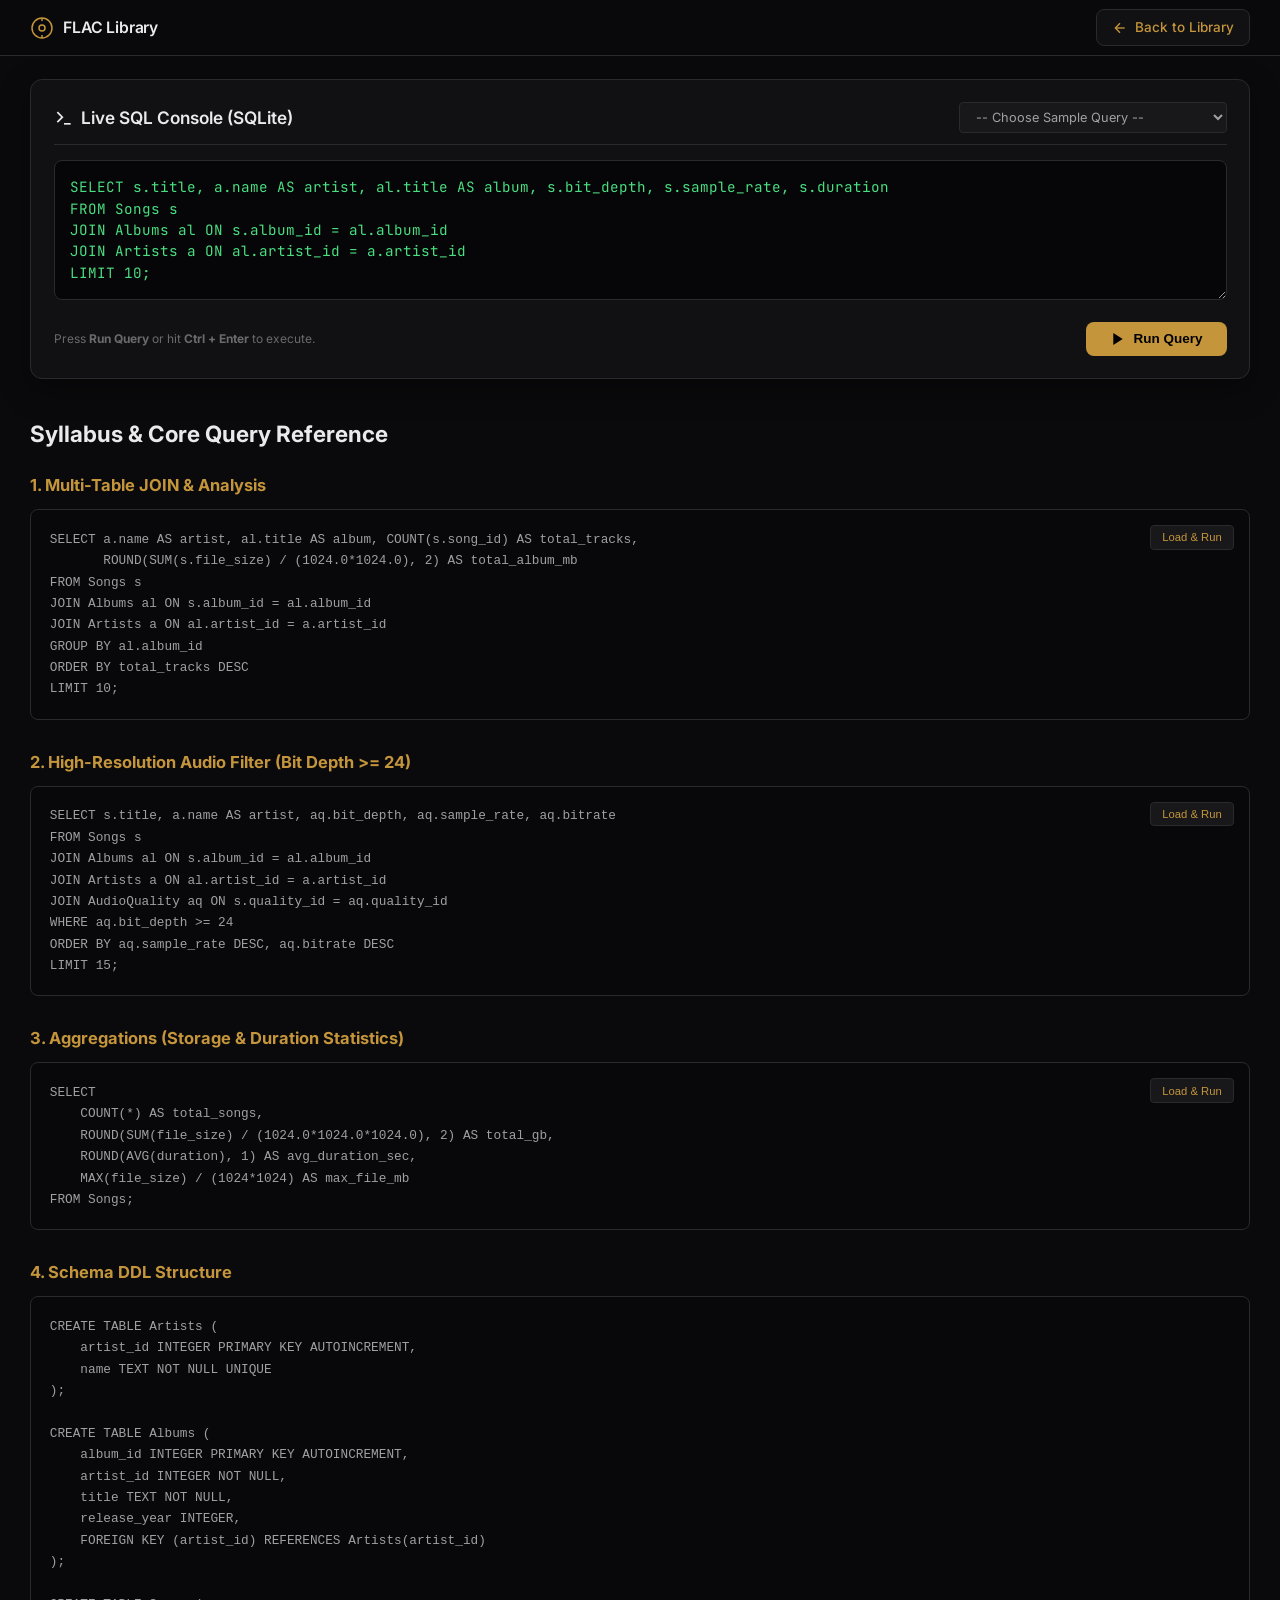
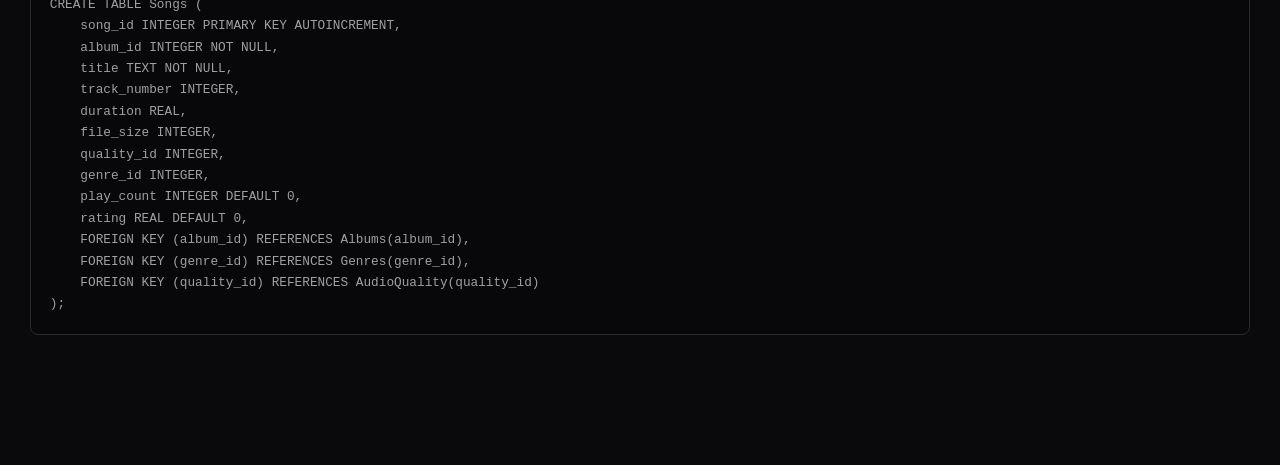
<file: templates/sql_commands.html>
<!DOCTYPE html>
<html lang="en">
<head>
    <meta charset="UTF-8">
    <meta name="viewport" content="width=device-width, initial-scale=1.0">
    <title>SQL Studio & Reference – FLAC Library</title>
    <link rel="preconnect" href="https://fonts.googleapis.com">
    <link rel="preconnect" href="https://fonts.gstatic.com" crossorigin>
    <link href="https://fonts.googleapis.com/css2?family=Inter:wght@400;500;600;700&family=JetBrains+Mono:wght@400;500&display=swap" rel="stylesheet">
    <link rel="stylesheet" href="/static/style.css">
    <style>
        .sql-container {
            max-width: 1400px;
            margin: 0 auto;
            padding: 1.5rem 2rem 4rem;
        }
        .sql-header {
            display: flex;
            align-items: center;
            justify-content: space-between;
            margin-bottom: 1.5rem;
        }
        .back-btn {
            display: inline-flex;
            align-items: center;
            gap: 0.5rem;
            color: var(--gold);
            text-decoration: none;
            font-size: 0.9rem;
            font-weight: 500;
            padding: 0.5rem 1rem;
            background: var(--surface-1);
            border: 1px solid var(--border);
            border-radius: var(--radius-md);
            transition: all 0.2s ease;
        }
        .back-btn:hover {
            border-color: var(--gold);
            background: var(--surface-2);
        }
        /* Interactive Console Panel */
        .terminal-panel {
            background: var(--surface-1);
            border: 1px solid var(--border);
            border-radius: var(--radius-lg);
            padding: 1.5rem;
            margin-bottom: 2.5rem;
            box-shadow: 0 10px 30px rgba(0,0,0,0.4);
        }
        .terminal-title {
            display: flex;
            align-items: center;
            justify-content: space-between;
            margin-bottom: 1rem;
            padding-bottom: 0.75rem;
            border-bottom: 1px solid var(--border);
        }
        .terminal-title h2 {
            font-size: 1.15rem;
            font-weight: 600;
            color: var(--text-1);
            display: flex;
            align-items: center;
            gap: 0.5rem;
        }
        .terminal-presets select {
            background: var(--surface-2);
            color: var(--text-2);
            border: 1px solid var(--border);
            border-radius: var(--radius-sm);
            padding: 0.4rem 0.8rem;
            font-size: 0.85rem;
            font-family: var(--font);
            outline: none;
            cursor: pointer;
        }
        .sql-textarea {
            width: 100%;
            height: 140px;
            background: #060608;
            color: #4ade80;
            font-family: var(--mono);
            font-size: 0.95rem;
            padding: 1rem;
            border: 1px solid var(--border);
            border-radius: var(--radius-md);
            resize: vertical;
            outline: none;
            box-sizing: border-box;
            line-height: 1.5;
        }
        .sql-textarea:focus {
            border-color: var(--gold);
        }
        .action-row {
            display: flex;
            align-items: center;
            justify-content: space-between;
            margin-top: 1rem;
        }
        .hint-text {
            font-size: 0.8rem;
            color: var(--text-3);
        }
        .run-btn {
            background: var(--gold);
            color: #000;
            font-weight: 600;
            border: none;
            padding: 0.6rem 1.6rem;
            border-radius: var(--radius-md);
            cursor: pointer;
            font-size: 0.9rem;
            display: inline-flex;
            align-items: center;
            gap: 0.5rem;
            transition: all 0.2s ease;
        }
        .run-btn:hover {
            opacity: 0.9;
            transform: translateY(-1px);
        }
        /* Results Table */
        .results-wrapper {
            margin-top: 1.25rem;
            max-height: 380px;
            overflow-y: auto;
            border-radius: var(--radius-md);
            border: 1px solid var(--border);
            background: var(--surface-2);
        }
        .sql-table {
            width: 100%;
            border-collapse: collapse;
            font-size: 0.85rem;
            font-family: var(--font);
            text-align: left;
        }
        .sql-table th {
            position: sticky;
            top: 0;
            background: var(--surface-3);
            color: var(--gold);
            font-family: var(--mono);
            font-weight: 600;
            padding: 0.6rem 1rem;
            border-bottom: 1px solid var(--border);
            white-space: nowrap;
        }
        .sql-table td {
            padding: 0.6rem 1rem;
            border-bottom: 1px solid var(--border);
            color: var(--text-2);
            white-space: nowrap;
            max-width: 300px;
            overflow: hidden;
            text-overflow: ellipsis;
        }
        .sql-table tr:hover td {
            background: rgba(255, 255, 255, 0.02);
            color: var(--text-1);
        }
        .feedback-msg {
            padding: 0.75rem 1rem;
            font-size: 0.85rem;
            border-radius: var(--radius-md);
            margin-top: 1rem;
            display: none;
        }
        .feedback-success {
            background: rgba(74, 222, 128, 0.1);
            color: var(--green);
            border: 1px solid rgba(74, 222, 128, 0.2);
        }
        .feedback-error {
            background: rgba(248, 113, 113, 0.1);
            color: var(--red);
            border: 1px solid rgba(248, 113, 113, 0.2);
        }

        /* Documentation Sections */
        .doc-section {
            margin-bottom: 2rem;
        }
        .doc-section h3 {
            color: var(--gold);
            font-size: 1.1rem;
            margin-bottom: 0.75rem;
            display: flex;
            align-items: center;
            gap: 0.5rem;
        }
        .code-block {
            background: #08080a;
            border: 1px solid var(--border);
            border-radius: var(--radius-md);
            padding: 1.25rem;
            position: relative;
        }
        .code-block pre {
            margin: 0;
            font-family: var(--mono);
            font-size: 0.85rem;
            color: var(--text-2);
            overflow-x: auto;
            line-height: 1.6;
        }
        .quick-run-btn {
            position: absolute;
            top: 1rem;
            right: 1rem;
            background: var(--surface-2);
            border: 1px solid var(--border);
            color: var(--gold);
            padding: 0.35rem 0.75rem;
            border-radius: var(--radius-sm);
            font-size: 0.75rem;
            cursor: pointer;
            transition: all 0.2s;
        }
        .quick-run-btn:hover {
            background: var(--gold);
            color: #000;
        }
    </style>
</head>
<body>

    <!-- Top Bar -->
    <nav class="topbar">
        <div class="topbar-brand">
            <svg width="24" height="24" viewBox="0 0 24 24" fill="none" stroke="currentColor" stroke-width="1.5">
                <circle cx="12" cy="12" r="10"/>
                <circle cx="12" cy="12" r="3"/>
                <line x1="12" y1="2" x2="12" y2="5"/>
                <line x1="12" y1="19" x2="12" y2="22"/>
            </svg>
            <span>FLAC Library</span>
        </div>
        <div>
            <a href="/" class="back-btn">
                <svg width="16" height="16" viewBox="0 0 24 24" fill="none" stroke="currentColor" stroke-width="2">
                    <line x1="19" y1="12" x2="5" y2="12"></line>
                    <polyline points="12 19 5 12 12 5"></polyline>
                </svg>
                Back to Library
            </a>
        </div>
    </nav>

    <div class="sql-container">
        
        <!-- Live Execution Studio -->
        <div class="terminal-panel">
            <div class="terminal-title">
                <h2>
                    <svg width="20" height="20" viewBox="0 0 24 24" fill="none" stroke="currentColor" stroke-width="2">
                        <polyline points="4 17 10 11 4 5"></polyline>
                        <line x1="12" y1="19" x2="20" y2="19"></line>
                    </svg>
                    Live SQL Console (SQLite)
                </h2>
                <div class="terminal-presets">
                    <select id="preset-selector" onchange="loadPreset()">
                        <option value="">-- Choose Sample Query --</option>
                        <option value="SELECT title, duration, bit_depth, sample_rate FROM Songs JOIN AudioQuality USING(quality_id) LIMIT 10;">1. Inspect First 10 Songs & Quality</option>
                        <option value="SELECT a.name AS artist, COUNT(s.song_id) AS track_count FROM Songs s JOIN Albums al ON s.album_id = al.album_id JOIN Artists a ON al.artist_id = a.artist_id GROUP BY a.name ORDER BY track_count DESC LIMIT 10;">2. Top 10 Artists by Song Count</option>
                        <option value="SELECT g.name AS genre, COUNT(s.song_id) AS count, ROUND(AVG(s.duration), 1) AS avg_duration_sec FROM Songs s JOIN Genres g ON s.genre_id = g.genre_id GROUP BY g.name ORDER BY count DESC;">3. Genre Distribution & Avg Duration</option>
                        <option value="SELECT aq.bit_depth, aq.sample_rate, COUNT(*) AS count FROM Songs s JOIN AudioQuality aq ON s.quality_id = aq.quality_id GROUP BY aq.bit_depth, aq.sample_rate ORDER BY count DESC;">4. Audio Quality Specs Breakdown</option>
                        <option value="SELECT title, file_size / (1024*1024) AS size_mb FROM Songs ORDER BY file_size DESC LIMIT 5;">5. Top 5 Largest FLAC Files</option>
                        <option value="SELECT name FROM sqlite_master WHERE type='table';">6. List All Tables in Database</option>
                    </select>
                </div>
            </div>

            <textarea id="sql-input" class="sql-textarea" placeholder="Type or paste any SQL query here... (e.g. SELECT * FROM Songs LIMIT 10;)">SELECT s.title, a.name AS artist, al.title AS album, s.bit_depth, s.sample_rate, s.duration
FROM Songs s
JOIN Albums al ON s.album_id = al.album_id
JOIN Artists a ON al.artist_id = a.artist_id
LIMIT 10;</textarea>

            <div class="action-row">
                <span class="hint-text">Press <strong>Run Query</strong> or hit <strong>Ctrl + Enter</strong> to execute.</span>
                <button class="run-btn" onclick="executeCurrentQuery()">
                    <svg width="16" height="16" viewBox="0 0 24 24" fill="currentColor">
                        <polygon points="5 3 19 12 5 21 5 3"></polygon>
                    </svg>
                    Run Query
                </button>
            </div>

            <div id="feedback" class="feedback-msg"></div>

            <div id="results-container" class="results-wrapper" style="display: none;">
                <table class="sql-table" id="results-table">
                    <thead id="results-head"></thead>
                    <tbody id="results-body"></tbody>
                </table>
            </div>
        </div>

        <!-- Documentation & Reference Queries -->
        <h2 style="font-size: 1.5rem; margin-bottom: 1.5rem;">Syllabus & Core Query Reference</h2>

        <div class="doc-section">
            <h3>1. Multi-Table JOIN & Analysis</h3>
            <div class="code-block">
                <button class="quick-run-btn" onclick="setAndRun(this)">Load & Run</button>
                <pre><code>SELECT a.name AS artist, al.title AS album, COUNT(s.song_id) AS total_tracks,
       ROUND(SUM(s.file_size) / (1024.0*1024.0), 2) AS total_album_mb
FROM Songs s
JOIN Albums al ON s.album_id = al.album_id
JOIN Artists a ON al.artist_id = a.artist_id
GROUP BY al.album_id
ORDER BY total_tracks DESC
LIMIT 10;</code></pre>
            </div>
        </div>

        <div class="doc-section">
            <h3>2. High-Resolution Audio Filter (Bit Depth >= 24)</h3>
            <div class="code-block">
                <button class="quick-run-btn" onclick="setAndRun(this)">Load & Run</button>
                <pre><code>SELECT s.title, a.name AS artist, aq.bit_depth, aq.sample_rate, aq.bitrate
FROM Songs s
JOIN Albums al ON s.album_id = al.album_id
JOIN Artists a ON al.artist_id = a.artist_id
JOIN AudioQuality aq ON s.quality_id = aq.quality_id
WHERE aq.bit_depth >= 24
ORDER BY aq.sample_rate DESC, aq.bitrate DESC
LIMIT 15;</code></pre>
            </div>
        </div>

        <div class="doc-section">
            <h3>3. Aggregations (Storage & Duration Statistics)</h3>
            <div class="code-block">
                <button class="quick-run-btn" onclick="setAndRun(this)">Load & Run</button>
                <pre><code>SELECT 
    COUNT(*) AS total_songs,
    ROUND(SUM(file_size) / (1024.0*1024.0*1024.0), 2) AS total_gb,
    ROUND(AVG(duration), 1) AS avg_duration_sec,
    MAX(file_size) / (1024*1024) AS max_file_mb
FROM Songs;</code></pre>
            </div>
        </div>

        <div class="doc-section">
            <h3>4. Schema DDL Structure</h3>
            <div class="code-block">
                <pre><code>CREATE TABLE Artists (
    artist_id INTEGER PRIMARY KEY AUTOINCREMENT,
    name TEXT NOT NULL UNIQUE
);

CREATE TABLE Albums (
    album_id INTEGER PRIMARY KEY AUTOINCREMENT,
    artist_id INTEGER NOT NULL,
    title TEXT NOT NULL,
    release_year INTEGER,
    FOREIGN KEY (artist_id) REFERENCES Artists(artist_id)
);

CREATE TABLE Songs (
    song_id INTEGER PRIMARY KEY AUTOINCREMENT,
    album_id INTEGER NOT NULL,
    title TEXT NOT NULL,
    track_number INTEGER,
    duration REAL,
    file_size INTEGER,
    quality_id INTEGER,
    genre_id INTEGER,
    play_count INTEGER DEFAULT 0,
    rating REAL DEFAULT 0,
    FOREIGN KEY (album_id) REFERENCES Albums(album_id),
    FOREIGN KEY (genre_id) REFERENCES Genres(genre_id),
    FOREIGN KEY (quality_id) REFERENCES AudioQuality(quality_id)
);</code></pre>
            </div>
        </div>

    </div>

    <script>
        function loadPreset() {
            const select = document.getElementById('preset-selector');
            if (select.value) {
                document.getElementById('sql-input').value = select.value;
            }
        }

        function setAndRun(btn) {
            const code = btn.nextElementSibling.innerText.trim();
            document.getElementById('sql-input').value = code;
            window.scrollTo({ top: 0, behavior: 'smooth' });
            executeCurrentQuery();
        }

        document.getElementById('sql-input').addEventListener('keydown', function(e) {
            if ((e.ctrlKey || e.metaKey) && e.key === 'Enter') {
                e.preventDefault();
                executeCurrentQuery();
            }
        });

        async function executeCurrentQuery() {
            const query = document.getElementById('sql-input').value.trim();
            const feedback = document.getElementById('feedback');
            const resultsContainer = document.getElementById('results-container');
            const thead = document.getElementById('results-head');
            const tbody = document.getElementById('results-body');

            feedback.style.display = 'none';
            feedback.className = 'feedback-msg';

            if (!query) {
                feedback.innerText = 'Please enter a query.';
                feedback.classList.add('feedback-error');
                feedback.style.display = 'block';
                return;
            }

            try {
                const response = await fetch('/api/execute_sql', {
                    method: 'POST',
                    headers: {'Content-Type': 'application/json'},
                    body: JSON.stringify({ query: query })
                });

                const data = await response.json();

                if (!response.ok) {
                    feedback.innerText = 'Error: ' + (data.error || 'Execution failed');
                    feedback.classList.add('feedback-error');
                    feedback.style.display = 'block';
                    resultsContainer.style.display = 'none';
                    return;
                }

                if (data.columns && data.rows) {
                    thead.innerHTML = '';
                    tbody.innerHTML = '';

                    // Headers
                    const trHead = document.createElement('tr');
                    data.columns.forEach(col => {
                        const th = document.createElement('th');
                        th.textContent = col;
                        trHead.appendChild(th);
                    });
                    thead.appendChild(trHead);

                    // Rows
                    if (data.rows.length === 0) {
                        tbody.innerHTML = '<tr><td colspan="' + data.columns.length + '" style="text-align:center; padding:1.5rem; color:var(--text-3);">0 rows returned.</td></tr>';
                    } else {
                        data.rows.forEach(row => {
                            const tr = document.createElement('tr');
                            data.columns.forEach(col => {
                                const td = document.createElement('td');
                                const val = row[col];
                                td.textContent = val !== null && val !== undefined ? val : 'NULL';
                                tr.appendChild(td);
                            });
                            tbody.appendChild(tr);
                        });
                    }

                    resultsContainer.style.display = 'block';
                    feedback.innerText = 'Success: Fetched ' + data.rows.length + ' row(s).';
                    feedback.classList.add('feedback-success');
                    feedback.style.display = 'block';
                } else {
                    resultsContainer.style.display = 'none';
                    feedback.innerText = data.message || 'Executed successfully.';
                    feedback.classList.add('feedback-success');
                    feedback.style.display = 'block';
                }

            } catch (err) {
                feedback.innerText = 'Network error: ' + err.message;
                feedback.classList.add('feedback-error');
                feedback.style.display = 'block';
                resultsContainer.style.display = 'none';
            }
        }
    </script>
</body>
</html>
</file>
<file: static/style.css>
/* ========================================================
   FLAC Library Manager — Premium Audiophile UI
   ======================================================== */

:root {
    --bg:         #0a0a0c;
    --surface-1:  #111113;
    --surface-2:  #18181b;
    --surface-3:  #222225;
    --border:     #2a2a2e;
    --border-light:#333338;

    --text-1:     #eaeaec;
    --text-2:     #a0a0a4;
    --text-3:     #6a6a6e;

    --gold:       #c4953a;
    --gold-dim:   rgba(196, 149, 58, 0.12);
    --blue:       #5b8def;
    --blue-dim:   rgba(91, 141, 239, 0.10);
    --green:      #4ade80;
    --green-dim:  rgba(74, 222, 128, 0.10);
    --red:        #f87171;

    --radius-sm:  4px;
    --radius-md:  8px;
    --radius-lg:  12px;

    --font:       'Inter', -apple-system, BlinkMacSystemFont, sans-serif;
    --mono:       'JetBrains Mono', 'Consolas', monospace;
}

*, *::before, *::after {
    margin: 0; padding: 0; box-sizing: border-box;
}

html { font-size: 15px; }

body {
    font-family: var(--font);
    background: var(--bg);
    color: var(--text-1);
    -webkit-font-smoothing: antialiased;
    line-height: 1.5;
}

/* ===== Top Bar ===== */
.topbar {
    position: sticky;
    top: 0;
    z-index: 100;
    display: flex;
    align-items: center;
    justify-content: space-between;
    padding: 0 2rem;
    height: 56px;
    background: rgba(10, 10, 12, 0.85);
    backdrop-filter: blur(20px) saturate(1.4);
    border-bottom: 1px solid var(--border);
}

.topbar-brand {
    display: flex;
    align-items: center;
    gap: 0.6rem;
    font-weight: 600;
    font-size: 1.05rem;
    letter-spacing: -0.01em;
    color: var(--text-1);
}

.topbar-brand svg { color: var(--gold); }

.topbar-stats {
    display: flex;
    gap: 1.75rem;
    font-size: 0.8rem;
    color: var(--text-3);
}

.topbar-stats strong {
    color: var(--text-2);
    font-weight: 500;
}

/* ===== Stats Row ===== */
.stats-row {
    display: grid;
    grid-template-columns: repeat(auto-fit, minmax(180px, 1fr));
    gap: 1rem;
    padding: 1.5rem 2rem;
}

.stat-card {
    background: var(--surface-1);
    border: 1px solid var(--border);
    border-radius: var(--radius-lg);
    padding: 1.25rem 1.5rem;
    transition: border-color 0.2s ease;
}

.stat-card:hover { border-color: var(--border-light); }

.stat-card .label {
    font-size: 0.75rem;
    text-transform: uppercase;
    letter-spacing: 0.06em;
    color: var(--text-3);
    margin-bottom: 0.4rem;
}

.stat-card .value {
    font-size: 1.6rem;
    font-weight: 600;
    letter-spacing: -0.02em;
    color: var(--text-1);
}

.stat-card .value small {
    font-size: 0.85rem;
    font-weight: 400;
    color: var(--text-3);
    margin-left: 0.15rem;
}

/* ===== Controls ===== */
.controls {
    display: flex;
    align-items: center;
    gap: 1rem;
    padding: 0 2rem 1.25rem;
    flex-wrap: wrap;
}

.search-wrapper {
    position: relative;
    flex: 1;
    min-width: 240px;
    max-width: 420px;
}

.search-icon {
    position: absolute;
    left: 0.85rem;
    top: 50%;
    transform: translateY(-50%);
    color: var(--text-3);
    pointer-events: none;
}

.search-wrapper input {
    width: 100%;
    background: var(--surface-2);
    border: 1px solid var(--border);
    color: var(--text-1);
    padding: 0.65rem 0.85rem 0.65rem 2.5rem;
    border-radius: var(--radius-md);
    font-family: var(--font);
    font-size: 0.875rem;
    outline: none;
    transition: border-color 0.2s, box-shadow 0.2s;
}

.search-wrapper input:focus {
    border-color: var(--gold);
    box-shadow: 0 0 0 3px var(--gold-dim);
}

.search-wrapper input::placeholder { color: var(--text-3); }

.control-group {
    display: flex;
    align-items: center;
    gap: 0.5rem;
}

select {
    background: var(--surface-2);
    border: 1px solid var(--border);
    color: var(--text-2);
    padding: 0.6rem 0.85rem;
    border-radius: var(--radius-md);
    font-family: var(--font);
    font-size: 0.8rem;
    cursor: pointer;
    outline: none;
    transition: border-color 0.2s;
}

select:focus { border-color: var(--gold); }

.btn-icon {
    display: flex;
    align-items: center;
    justify-content: center;
    width: 36px;
    height: 36px;
    background: var(--surface-2);
    border: 1px solid var(--border);
    border-radius: var(--radius-md);
    color: var(--text-2);
    cursor: pointer;
    transition: all 0.2s;
}

.btn-icon:hover {
    background: var(--surface-3);
    color: var(--text-1);
}

.btn-icon.flipped svg { transform: rotate(180deg); }

/* ===== Chip Filters ===== */
.filters { gap: 0.4rem; }

.chip {
    background: var(--surface-2);
    border: 1px solid var(--border);
    color: var(--text-3);
    padding: 0.4rem 0.9rem;
    border-radius: 100px;
    font-family: var(--font);
    font-size: 0.75rem;
    font-weight: 500;
    cursor: pointer;
    transition: all 0.2s;
}

.chip:hover { color: var(--text-2); border-color: var(--border-light); }

.chip.active {
    background: var(--gold-dim);
    border-color: var(--gold);
    color: var(--gold);
}

.result-count {
    margin-left: auto;
    font-size: 0.8rem;
    color: var(--text-3);
    font-variant-numeric: tabular-nums;
}

/* ===== Song List ===== */
.song-list {
    padding: 0 2rem 3rem;
}

.song-row {
    display: grid;
    grid-template-columns: 44px 1fr 200px 160px 100px;
    align-items: center;
    gap: 1rem;
    padding: 0.9rem 1.25rem;
    border-radius: var(--radius-md);
    transition: all 0.15s ease;
    cursor: pointer;
}

.song-row:hover { 
    background: var(--surface-2);
    border-color: rgba(196, 149, 58, 0.3);
}

.play-action-btn {
    width: 34px;
    height: 34px;
    border-radius: 50%;
    background: var(--surface-3);
    border: 1px solid var(--border);
    color: var(--gold);
    display: flex;
    align-items: center;
    justify-content: center;
    cursor: pointer;
    transition: all 0.2s ease;
    padding-left: 2px;
}

.song-row:hover .play-action-btn {
    background: var(--gold);
    color: #000;
    transform: scale(1.08);
}

.song-row.playing {
    background: rgba(196, 149, 58, 0.08);
    border-left: 3px solid var(--gold);
}

.song-row + .song-row { border-top: 1px solid var(--border); }
.song-row:hover + .song-row { border-top-color: transparent; }

/* Column 1: Track Info */
.track-info { min-width: 0; }

.track-title {
    font-weight: 500;
    font-size: 0.95rem;
    color: #fff;
    white-space: nowrap;
    overflow: hidden;
    text-overflow: ellipsis;
}

.track-sub {
    display: flex;
    align-items: center;
    gap: 0.4rem;
    font-size: 0.78rem;
    color: var(--text-3);
    margin-top: 0.15rem;
    white-space: nowrap;
    overflow: hidden;
    text-overflow: ellipsis;
}

.track-sub .artist-name { color: var(--text-2); }
.track-sub .sep { opacity: 0.4; }

/* Column 2: Audio Quality */
.audio-specs {
    display: flex;
    flex-direction: column;
    gap: 0.2rem;
}

.spec-badge {
    display: inline-flex;
    align-items: center;
    gap: 0.3rem;
    font-family: var(--mono);
    font-size: 0.72rem;
    font-weight: 500;
    padding: 0.2rem 0.5rem;
    border-radius: var(--radius-sm);
    width: fit-content;
}

.spec-badge.standard {
    background: var(--surface-3);
    color: var(--text-2);
}

.spec-badge.hires {
    background: var(--gold-dim);
    color: var(--gold);
}

.spec-detail {
    font-size: 0.72rem;
    color: var(--text-3);
    font-variant-numeric: tabular-nums;
}

/* Column 3: Genre + Playlist */
.classification {}

.genre-name {
    font-size: 0.82rem;
    color: var(--text-2);
}

.playlist-name {
    font-size: 0.72rem;
    color: var(--text-3);
    margin-top: 0.15rem;
}

/* Column 4: Duration + Plays */
.engagement {
    text-align: right;
}

.dur {
    font-family: var(--mono);
    font-size: 0.85rem;
    color: var(--text-2);
    font-variant-numeric: tabular-nums;
}

.plays {
    font-size: 0.72rem;
    color: var(--text-3);
    margin-top: 0.1rem;
}

.plays .rating-star { color: var(--gold); }

/* ===== Loading State ===== */
.loading-state {
    display: flex;
    flex-direction: column;
    align-items: center;
    justify-content: center;
    padding: 4rem;
    color: var(--text-3);
    gap: 1rem;
}

.spinner {
    width: 28px;
    height: 28px;
    border: 2px solid var(--border);
    border-top-color: var(--gold);
    border-radius: 50%;
    animation: spin 0.8s linear infinite;
}

@keyframes spin { to { transform: rotate(360deg); } }

/* ===== Responsive ===== */
@media (max-width: 900px) {
    .song-row {
        grid-template-columns: 1fr 140px 100px;
    }
    .classification { display: none; }
    .stats-row { grid-template-columns: repeat(2, 1fr); }
}

@media (max-width: 600px) {
    .song-row {
        grid-template-columns: 1fr 80px;
    }
    .audio-specs { display: none; }
    .topbar { padding: 0 1rem; }
    .stats-row, .controls, .song-list { padding-left: 1rem; padding-right: 1rem; }
}

/* ===== Active Sort Highlight ===== */
.sort-highlight {
    color: var(--gold);
    font-weight: 600;
    background: var(--gold-dim);
    padding: 1px 5px;
    border-radius: var(--radius-sm);
    transition: background 0.2s;
}

/* ===== Year Chip ===== */
.year-chip {
    font-family: var(--mono);
    font-size: 0.72rem;
    color: var(--text-2);
    background: var(--surface-3);
    padding: 1px 6px;
    border-radius: var(--radius-sm);
    letter-spacing: 0.04em;
}

/* Year chip is highlighted when sorting by year */
.year-chip .sort-highlight {
    color: var(--gold);
    background: var(--gold-dim);
}

/* ===== Bottom Audiophile Audio Player Bar ===== */
.player-bar {
    position: fixed;
    bottom: 0;
    left: 0;
    right: 0;
    height: 76px;
    background: rgba(14, 14, 18, 0.95);
    backdrop-filter: blur(24px) saturate(1.6);
    border-top: 1px solid var(--border);
    display: flex;
    align-items: center;
    justify-content: space-between;
    padding: 0 2rem;
    z-index: 1000;
    box-shadow: 0 -8px 24px rgba(0,0,0,0.5);
    transition: transform 0.3s ease;
}

body {
    padding-bottom: 90px;
}

.player-track {
    display: flex;
    align-items: center;
    gap: 1rem;
    width: 28%;
    min-width: 200px;
}

.player-art-icon {
    width: 44px;
    height: 44px;
    border-radius: var(--radius-md);
    background: var(--surface-2);
    border: 1px solid var(--border);
    display: flex;
    align-items: center;
    justify-content: center;
    color: var(--gold);
}

.player-info {
    overflow: hidden;
}

.player-title {
    font-size: 0.92rem;
    font-weight: 600;
    color: var(--text-1);
    white-space: nowrap;
    overflow: hidden;
    text-overflow: ellipsis;
}

.player-sub {
    font-size: 0.78rem;
    color: var(--text-3);
    white-space: nowrap;
    overflow: hidden;
    text-overflow: ellipsis;
    margin-top: 2px;
}

/* Center Controls */
.player-controls {
    display: flex;
    flex-direction: column;
    align-items: center;
    gap: 0.35rem;
    width: 44%;
    max-width: 580px;
}

.player-buttons {
    display: flex;
    align-items: center;
    gap: 1.25rem;
}

.player-btn {
    background: none;
    border: none;
    color: var(--text-2);
    cursor: pointer;
    display: flex;
    align-items: center;
    justify-content: center;
    padding: 6px;
    border-radius: 50%;
    transition: all 0.2s;
}

.player-btn:hover {
    color: var(--text-1);
    transform: scale(1.1);
}

.player-btn-main {
    width: 38px;
    height: 38px;
    border-radius: 50%;
    background: var(--gold);
    color: #000;
    border: none;
    display: flex;
    align-items: center;
    justify-content: center;
    cursor: pointer;
    transition: all 0.2s;
    box-shadow: 0 2px 10px rgba(196, 149, 58, 0.4);
}

.player-btn-main:hover {
    transform: scale(1.08);
    background: #d4a54a;
}

.progress-bar-container {
    width: 100%;
    display: flex;
    align-items: center;
    gap: 0.75rem;
}

.time-stamp {
    font-family: var(--mono);
    font-size: 0.72rem;
    color: var(--text-3);
    min-width: 36px;
}

.progress-slider, .volume-slider {
    -webkit-appearance: none;
    appearance: none;
    width: 100%;
    height: 4px;
    border-radius: 2px;
    background: var(--surface-3);
    outline: none;
    cursor: pointer;
}

.progress-slider::-webkit-slider-thumb, .volume-slider::-webkit-slider-thumb {
    -webkit-appearance: none;
    appearance: none;
    width: 11px;
    height: 11px;
    border-radius: 50%;
    background: var(--gold);
    cursor: pointer;
    transition: transform 0.15s;
}

.progress-slider:hover::-webkit-slider-thumb, .volume-slider:hover::-webkit-slider-thumb {
    transform: scale(1.3);
}

/* Right Options */
.player-options {
    display: flex;
    align-items: center;
    justify-content: flex-end;
    gap: 1.25rem;
    width: 28%;
}

.astra-launch-btn {
    background: var(--surface-2);
    border: 1px solid var(--border);
    color: var(--gold);
    padding: 0.4rem 0.8rem;
    border-radius: var(--radius-sm);
    font-size: 0.75rem;
    font-weight: 500;
    font-family: var(--font);
    display: inline-flex;
    align-items: center;
    gap: 0.4rem;
    cursor: pointer;
    transition: all 0.2s;
}

.astra-launch-btn:hover {
    background: var(--gold);
    color: #000;
    border-color: var(--gold);
}

.volume-control {
    display: flex;
    align-items: center;
    gap: 0.5rem;
    color: var(--text-3);
    width: 100px;
}
</file>
